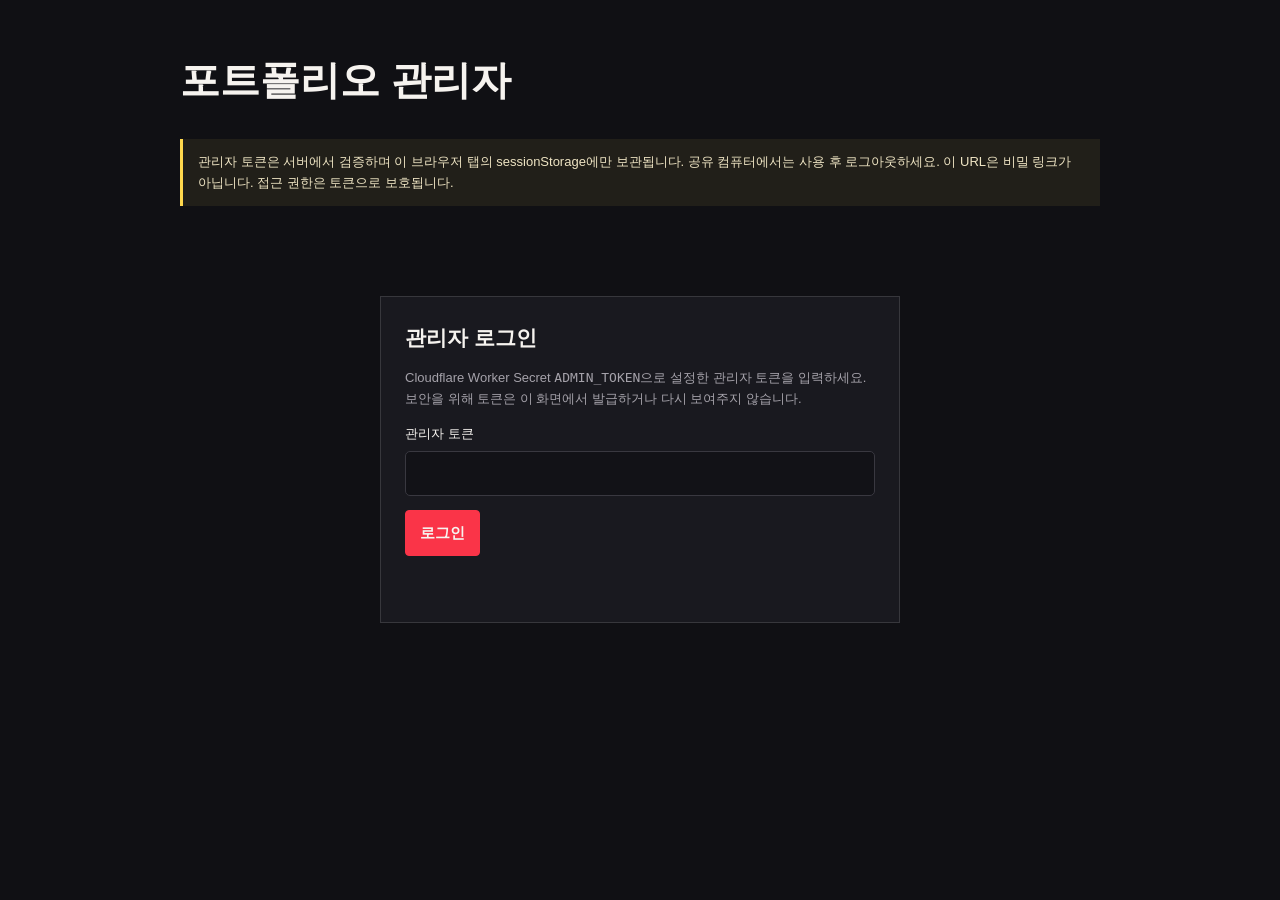
<file: admin.html>
<!doctype html>
<html lang="ko">
<head>
  <meta charset="utf-8">
  <meta name="viewport" content="width=device-width, initial-scale=1">
  <meta name="robots" content="noindex,nofollow">
  <meta name="googlebot" content="noindex,nofollow">
  <meta property="og:type" content="website">
  <meta property="og:title" content="포트폴리오 관리자 로그인">
  <meta property="og:description" content="비공개 관리자 페이지입니다. 로그인한 사이트 관리자만 사용할 수 있습니다.">
  <meta property="og:image" content="https://ahnyeeun-portfolio.ahnyeeun1481.workers.dev/og-image.png">
  <meta name="twitter:card" content="summary">
  <meta name="twitter:title" content="포트폴리오 관리자 로그인">
  <meta name="twitter:description" content="비공개 관리자 페이지입니다. 로그인한 사이트 관리자만 사용할 수 있습니다.">
  <title>사이트 관리자 로그인</title>
  <style>
    :root{color-scheme:dark;--bg:#101014;--panel:#19191f;--text:#f6f3ef;--muted:#a5a2aa;--red:#fa3448;--yellow:#ffd84d;--line:rgba(255,255,255,.13)}
    *{box-sizing:border-box}body{margin:0;background:var(--bg);color:var(--text);font:15px/1.6 "Segoe UI","Noto Sans KR",sans-serif}main{width:min(920px,92%);margin:48px auto 90px}h1,h2{margin-top:0}h1{font-size:clamp(28px,5vw,40px)}h2{font-size:21px;margin-bottom:12px}.muted{color:var(--muted);font-size:13px}.panel{padding:24px;border:1px solid var(--line);background:var(--panel);margin-top:20px}.login{width:min(520px,100%);margin:10vh auto}.notice{padding:13px 15px;border-left:3px solid var(--yellow);background:#211f19;color:#eee4c3;font-size:13px}label{display:grid;gap:7px;font-size:13px;margin:14px 0}input,textarea{width:100%;padding:11px 12px;border:1px solid #393840;border-radius:5px;background:#121217;color:var(--text);font:inherit}textarea{min-height:94px;resize:vertical}button{padding:10px 14px;border:1px solid #4b4852;border-radius:4px;background:#24232a;color:var(--text);cursor:pointer;font:inherit}button.primary{background:var(--red);border-color:var(--red);font-weight:700}button:disabled{opacity:.6;cursor:wait}.actions{display:flex;flex-wrap:wrap;gap:9px;margin-top:12px}.grid{display:grid;grid-template-columns:repeat(2,minmax(0,1fr));gap:0 14px}.work{padding:14px;border:1px solid var(--line);margin:12px 0}.status{min-height:1.5em;color:var(--yellow);font-size:12px}.comment{padding:15px 0;border-bottom:1px solid var(--line)}.comment p{white-space:pre-wrap;overflow-wrap:anywhere}.comment small{color:var(--muted)}[hidden]{display:none!important}
    @media(max-width:620px){main{margin:28px auto}.grid{grid-template-columns:1fr}.panel{padding:18px}}
  </style>
</head>
<body>
<main>
  <h1>포트폴리오 관리자</h1>
  <div class="notice">관리자 토큰은 서버에서 검증하며 이 브라우저 탭의 sessionStorage에만 보관됩니다. 공유 컴퓨터에서는 사용 후 로그아웃하세요. 이 URL은 비밀 링크가 아닙니다. 접근 권한은 토큰으로 보호됩니다.</div>
  <section class="panel login" id="login-panel">
    <h2>관리자 로그인</h2>
    <p class="muted">Cloudflare Worker Secret <code>ADMIN_TOKEN</code>으로 설정한 관리자 토큰을 입력하세요. 보안을 위해 토큰은 이 화면에서 발급하거나 다시 보여주지 않습니다.</p>
    <form id="login-form"><label>관리자 토큰<input id="admin-token" type="password" autocomplete="current-password" required></label><button class="primary" type="submit">로그인</button><p class="status" id="login-status" role="status" aria-live="polite"></p></form>
  </section>
  <div id="admin-app" hidden>
    <div class="actions"><button id="logout">로그아웃</button><button id="reload">다시 불러오기</button></div>
    <section class="panel"><h2>프로필 및 작품 콘텐츠</h2><p class="muted">이 설정은 D1에 저장됩니다. 현재 공개 페이지는 정적 <code>site-content.json</code>을 사용하므로, 아래 D1 저장만으로 공개 프로필은 바뀌지 않습니다. 공개 반영 전에는 사이트 JSON 업데이트와 Worker 배포가 별도로 필요합니다.</p>
      <form id="content-form">
        <div class="grid"><label>이름<input name="name"></label><label>전공·관심 분야<input name="field"></label><label>관심 기술·연구 주제<input name="focus"></label><label>공개 이메일<input name="email" type="email"></label></div>
        <label>공학 소개 1<textarea name="about_paragraph_1"></textarea></label><label>공학 소개 2<textarea name="about_paragraph_2"></textarea></label><label>작가 소개 1<textarea name="writing_paragraph_1"></textarea></label><label>작가 소개 2<textarea name="writing_paragraph_2"></textarea></label>
        <h3>웹소설</h3><div class="work" data-work="webnovels"><div class="grid"><label>분류<input data-key="kind"></label><label>플랫폼<input data-key="platform"></label><label>제목<input data-key="title"></label><label>URL<input data-key="url" type="url"></label></div></div>
        <h3>전자책</h3><div class="work" data-work="ebooks"><div class="grid"><label>분류<input data-key="kind"></label><label>플랫폼<input data-key="platform"></label><label>제목<input data-key="title"></label><label>URL<input data-key="url" type="url"></label></div></div>
        <button class="primary" type="submit">D1에 저장</button><p class="status" id="content-status" role="status" aria-live="polite"></p>
      </form>
    </section>
    <section class="panel"><h2>공개 방명록 댓글 (Cloudflare D1)</h2><p class="muted">인증된 관리자만 원격 D1 댓글을 숨김·복구·영구 삭제할 수 있습니다. 3회 신고된 댓글은 방문자 목록에서 자동 숨김됩니다.</p><div id="comments"></div></section>
  </div>
</main>
<script>
const TOKEN_KEY='portfolio-admin-token';
const loginPanel=document.querySelector('#login-panel');
const adminApp=document.querySelector('#admin-app');
const loginStatus=document.querySelector('#login-status');
const contentStatus=document.querySelector('#content-status');
const request=async(path,options={})=>{
  const token=sessionStorage.getItem(TOKEN_KEY);
  const headers=new Headers(options.headers||{});
  headers.set('Authorization',`Bearer ${token||''}`);
  if(options.body)headers.set('Content-Type','application/json');
  const response=await fetch(`/api/admin${path}`,{...options,headers});
  const data=await response.json().catch(()=>({}));
  if(response.status===401){sessionStorage.removeItem(TOKEN_KEY);showLogin('로그인이 만료됐습니다. 다시 로그인해 주세요.');throw new Error('인증이 필요합니다.');}
  if(!response.ok)throw new Error(data.error||`요청 실패 (${response.status})`);
  return data;
};
function showLogin(message=''){loginPanel.hidden=false;adminApp.hidden=true;loginStatus.textContent=message;}
function showAdmin(){loginPanel.hidden=true;adminApp.hidden=false;}
function buildContent(){
  const profile=Object.fromEntries(new FormData(document.querySelector('#content-form')).entries());
  const works=[...document.querySelectorAll('.work')].map((card,index)=>({id:card.dataset.work,...Object.fromEntries([...card.querySelectorAll('[data-key]')].map(input=>[input.dataset.key,input.value])),sort_order:index+1}));
  return {profile,works};
}
function populate(data){
  const form=document.querySelector('#content-form');
  for(const [key,value] of Object.entries(data.profile||{})){const field=form.elements.namedItem(key);if(field)field.value=value??'';}
  for(const work of data.works||[]){const card=document.querySelector(`[data-work="${CSS.escape(work.id)}"]`);if(!card)continue;for(const input of card.querySelectorAll('[data-key]'))input.value=work[input.dataset.key]??'';}
}
async function loadComments(){
  const host=document.querySelector('#comments');host.replaceChildren();
  const comments=await request('/comments');
  if(!comments.length){host.textContent='댓글이 없습니다.';return;}
  for(const comment of comments){
    const article=document.createElement('article');article.className='comment';
    const heading=document.createElement('strong');heading.textContent=`${comment.author} · ${comment.created_at}`;
    const state=document.createElement('small');state.textContent=comment.is_hidden?' · 숨김':' · 공개';
    const body=document.createElement('p');body.textContent=comment.body;
    const actions=document.createElement('div');actions.className='actions';
    const toggle=document.createElement('button');toggle.type='button';toggle.textContent=comment.is_hidden?'복구':'숨김';toggle.addEventListener('click',async()=>{await request(`/comments/${comment.id}/${comment.is_hidden?'restore':'hide'}`,{method:'POST'});await loadComments();});
    const remove=document.createElement('button');remove.type='button';remove.textContent='영구 삭제';remove.addEventListener('click',async()=>{if(!confirm('이 댓글을 영구 삭제할까요?'))return;await request(`/comments/${comment.id}/delete`,{method:'POST'});await loadComments();});
    actions.append(toggle,remove);article.append(heading,state,body,actions);host.append(article);
  }
}
async function loadAdmin(){try{const content=await request('/content');if(content)populate(content);await loadComments();showAdmin();}catch(error){if(sessionStorage.getItem(TOKEN_KEY))contentStatus.textContent=error.message;}}
document.querySelector('#login-form').addEventListener('submit',async event=>{
  event.preventDefault();const token=document.querySelector('#admin-token').value.trim();
  try{const response=await fetch('/api/admin/session',{method:'POST',headers:{Authorization:`Bearer ${token}`}});if(!response.ok)throw new Error('토큰이 올바르지 않습니다.');sessionStorage.setItem(TOKEN_KEY,token);document.querySelector('#admin-token').value='';await loadAdmin();}
  catch(error){sessionStorage.removeItem(TOKEN_KEY);showLogin(error.message);}
});
document.querySelector('#content-form').addEventListener('submit',async event=>{event.preventDefault();try{await request('/content',{method:'PUT',body:JSON.stringify(buildContent())});contentStatus.textContent='D1에 저장했습니다. 공개 정적 콘텐츠는 별도 배포가 필요합니다.';}catch(error){contentStatus.textContent=error.message;}});
document.querySelector('#logout').addEventListener('click',()=>{sessionStorage.removeItem(TOKEN_KEY);showLogin('로그아웃했습니다.');});
document.querySelector('#reload').addEventListener('click',loadAdmin);
if(sessionStorage.getItem(TOKEN_KEY))loadAdmin();
</script>
</body>
</html>
</file>
